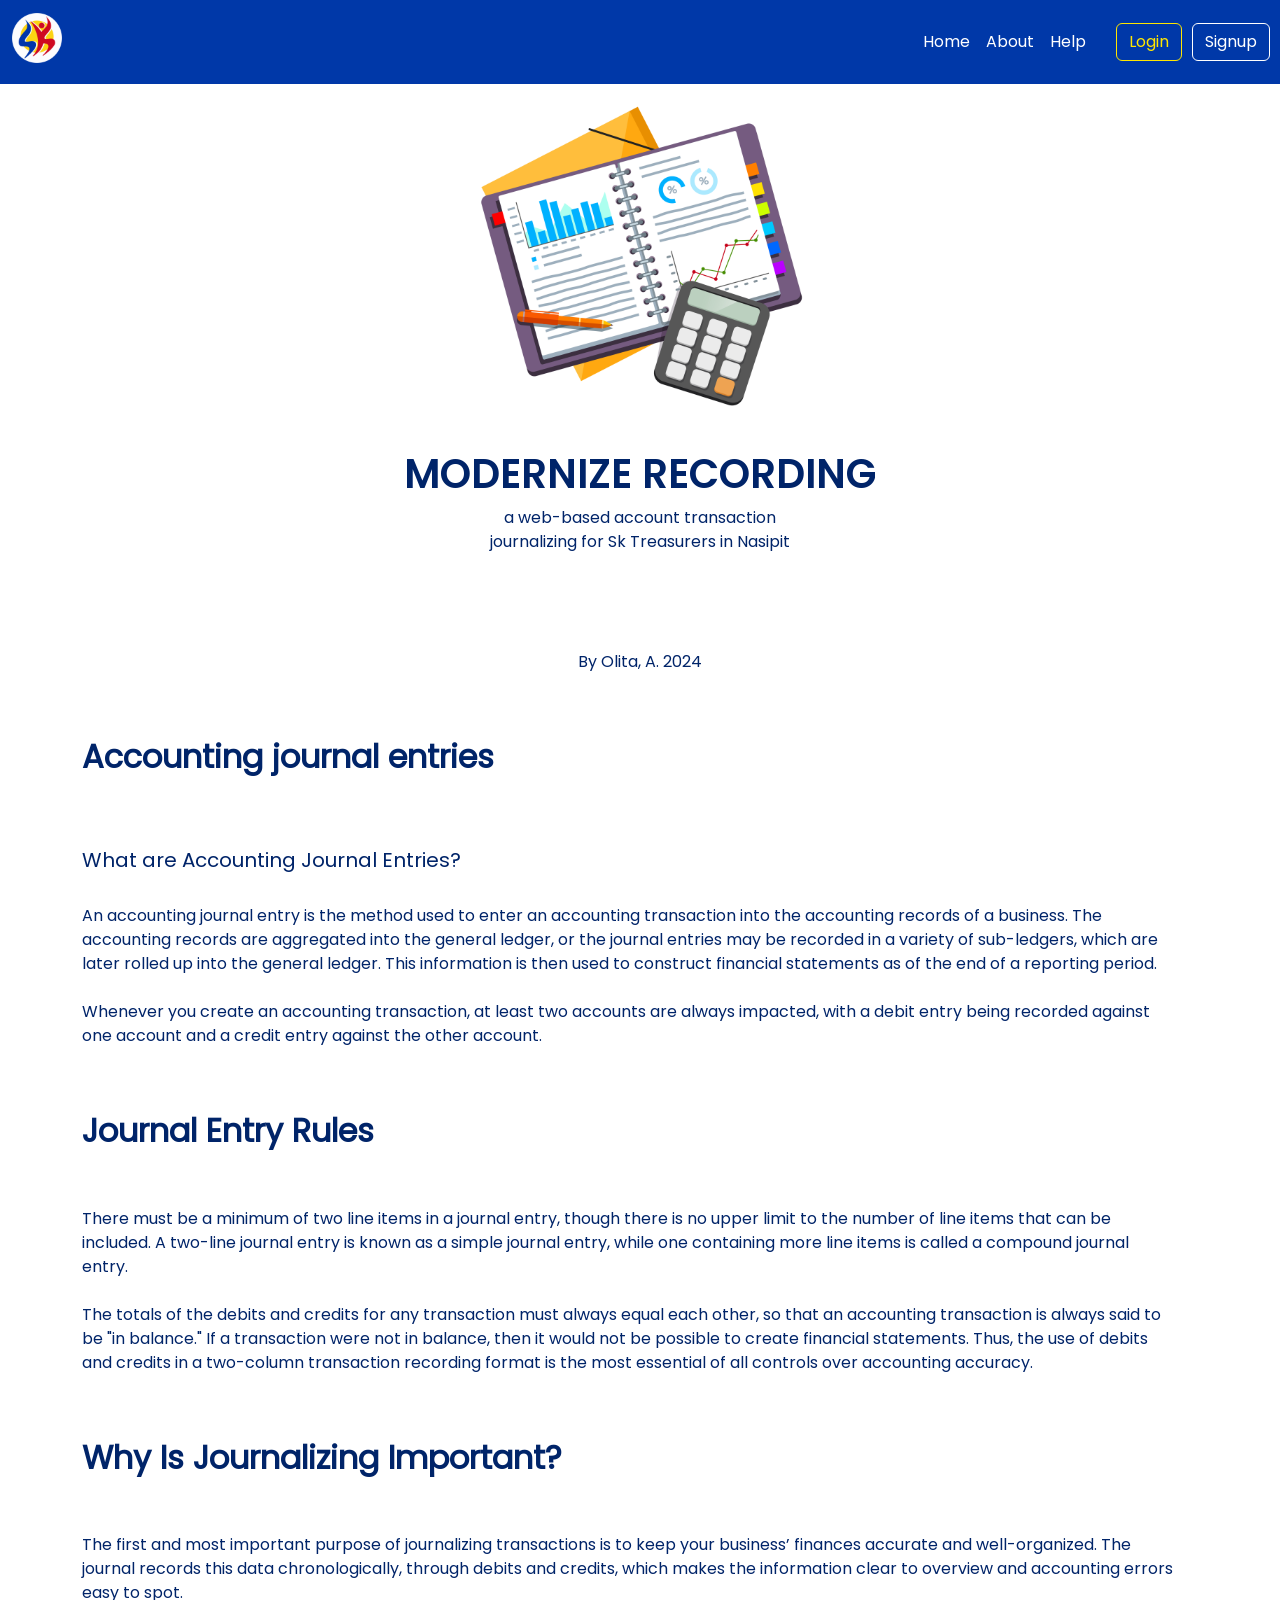
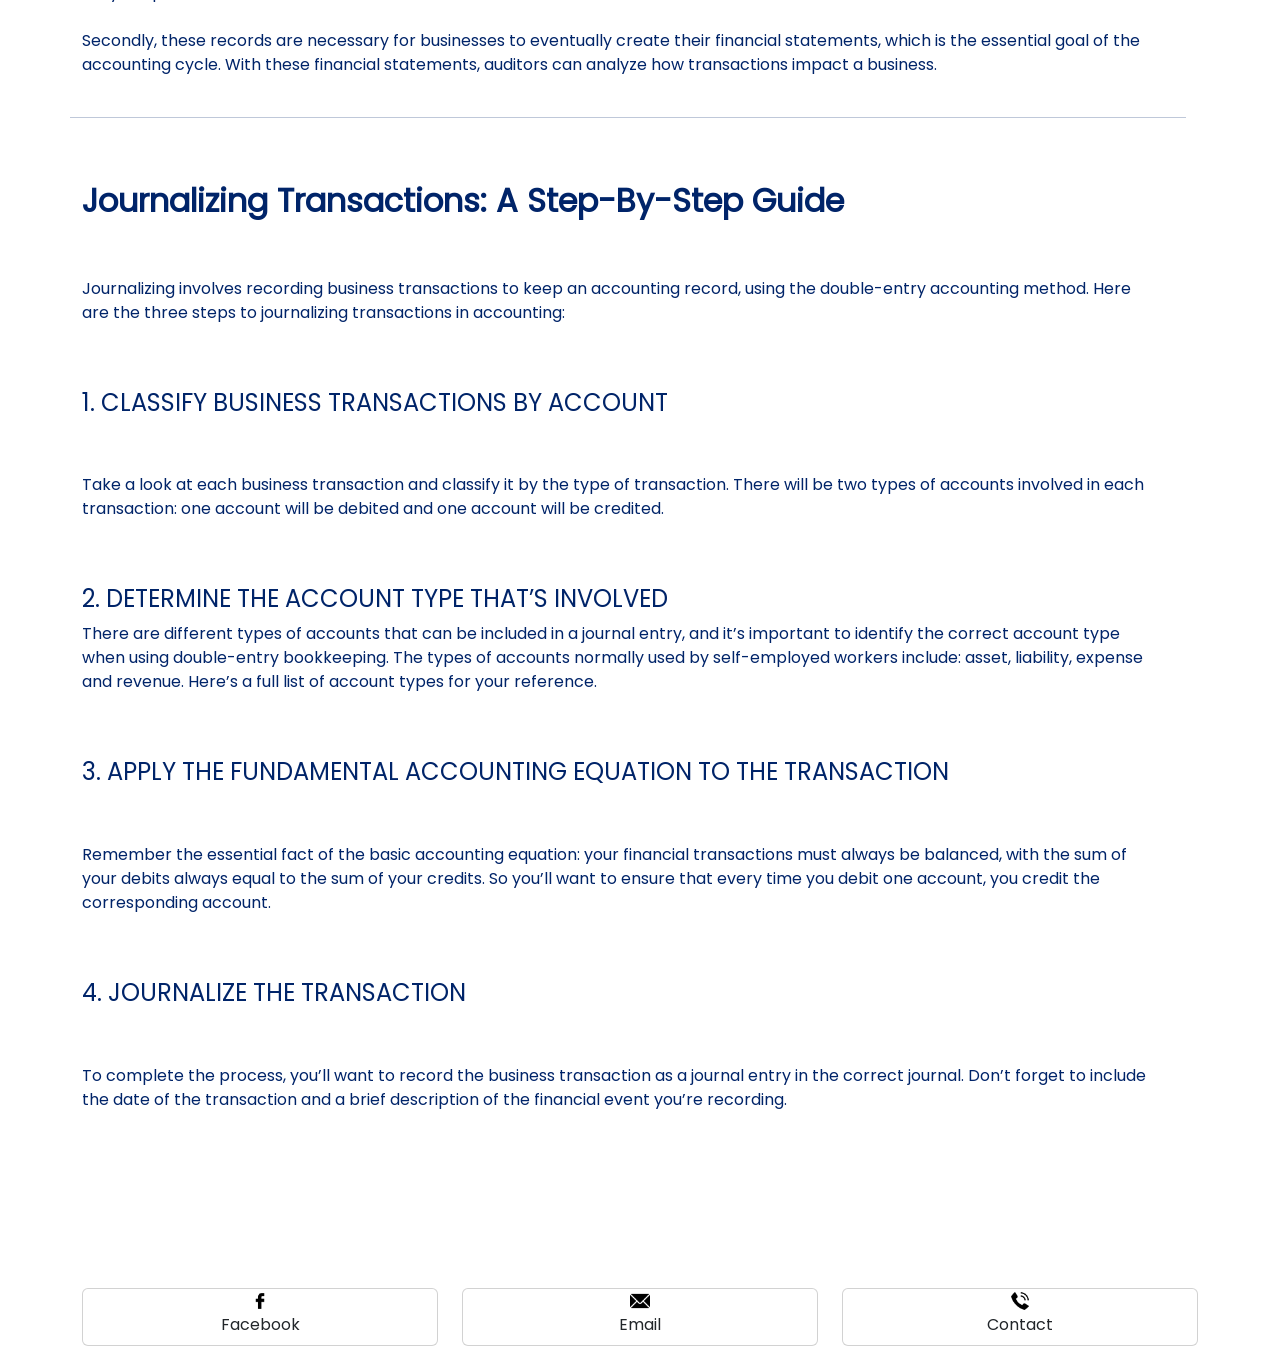
<file: index.html>
<!DOCTYPE html>
<html lang="en">
<head>
    <meta charset="UTF-8">
    <meta name="viewport" content="width=device-width, initial-scale=1.0">
    <title>MODERNIZE RECORDING</title>
    <link href="https://cdn.jsdelivr.net/npm/bootstrap@5.3.2/dist/css/bootstrap.min.css" rel="stylesheet" integrity="sha384-T3c6CoIi6uLrA9TneNEoa7RxnatzjcDSCmG1MXxSR1GAsXEV/Dwwykc2MPK8M2HN" crossorigin="anonymous">
    <script defer src="https://cdn.jsdelivr.net/npm/bootstrap@5.3.2/dist/js/bootstrap.bundle.min.js" integrity="sha384-C6RzsynM9kWDrMNeT87bh95OGNyZPhcTNXj1NW7RuBCsyN/o0jlpcV8Qyq46cDfL" crossorigin="anonymous"></script>
  
     <link rel="stylesheet" href="style.css">
    
</head>



<body>
   
    <nav class="navbar navbar-expand-sm">
        
        <div class="container-fluid">
            <a class="navbar-brand" href="#">
              <h6>
                <img src="images/sk-logo-3.png" alt="sk logo" height="50">
            </h6>
            </a>

            <div class="navbar-nav">
                <a class="nav-link" href="">Home</a>
                <a class="nav-link" href="#about">About</a>
                <a class="nav-link" href="#help">Help</a>
            </div>
        </div>

        <div class="buttons">
           <div class="btn1">
            <button class="btn">
                <a class="b1" href="https://artolita17.github.io/modernized-recording-loginpage/">Login</a>
            </button>
           </div>
            <button class="btn">
                <a class="b2" href="https://artolita17.github.io/modernized-recording-loginpage/">Signup</a>
            </button>
        </div>

    </nav>

    <div class="container">
        <div class="row">
            <div class="col-12 col-sm-12 col-md-12 col-lg-12">
                <div class="image">
                   <p> <img src="images/634.jpg" alt="bookkeepiing img" height="350"></p>
                </div>
            </div>
           <div class="web-title">
            <div class="col-12 col-sm-12 col-md-12 col-lg-12">
                <div class="title">
                    <h1 style="font-family: bld;">MODERNIZE RECORDING</h1>
                </div>
                <div class="second-title">
                   <p>a web-based account transaction<br>
                    journalizing
                 for Sk Treasurers in Nasipit
                <br>
            <br>
        <br>
    <br>
<br> By Olita, A. 2024 </p>
                </div>
                
            </div>
           </div>

    

           <div class="row" id="about">
            <div class="col mt-5">
               <h2><b>Accounting journal entries</b></h2>
               <br>
               <br>

                <p><h5>What are Accounting Journal Entries?</h5>
                <br>
                An accounting journal entry is the method used to enter an accounting transaction into the accounting records of a business. The accounting records are aggregated into the general ledger, or the journal entries may be recorded in a variety of sub-ledgers, which are later rolled up into the general ledger. This information is then used to construct financial statements as of the end of a reporting period.
            <br> <br>
            Whenever you create an accounting transaction, at least two accounts are always impacted, with a debit entry being recorded against one account and a credit entry against the other account.</p> <br>
            <br>

            <h2><b>Journal Entry Rules</b></h2><br>
            <br>
            <p>There must be a minimum of two line items in a journal entry, though there is no upper limit to the number of line items that can be included. A two-line journal entry is known as a simple journal entry, while one containing more line items is called a compound journal entry.
                <br>
            <br>
            The totals of the debits and credits for any transaction must always equal each other, so that an accounting transaction is always said to be "in balance." If a transaction were not in balance, then it would not be possible to create financial statements. Thus, the use of debits and credits in a two-column transaction recording format is the most essential of all controls over accounting accuracy. </p>
           
            <br>
            <br>
            <h2><b>Why Is Journalizing Important?</b></h2>
            <br>
            <br><p>The first and most important purpose of journalizing transactions is to keep your business’ finances accurate and well-organized. The journal records this data chronologically, through debits and credits, which makes the information clear to overview and accounting errors easy to spot.
                <br>
                <br>
                Secondly, these records are necessary for businesses to eventually create their financial statements, which is the essential goal of the accounting cycle. With these financial statements, auditors can analyze how transactions impact a business.
                <br>
                <br>
            </p>  
        </div>
        
        <hr class="divider">

        <div class="row" id="help">
            <div class="col">
                <br>
                <br>
                <h2><b>Journalizing Transactions: A Step-By-Step Guide</b></h2>
                <br>
                <br>
                <p>Journalizing involves recording business transactions to keep an accounting record, using the double-entry accounting method. Here are the three steps to journalizing transactions in accounting:</p>
                <br>
                <br> <h4>1. CLASSIFY BUSINESS TRANSACTIONS BY ACCOUNT</h4>
                <br>
                <br>
                <p>
                    Take a look at each business transaction and classify it by the type of transaction. There will be two types of accounts involved in each transaction: one account will be debited and one account will be credited.
                </p>
                <br>
                <br>
                <h4>2. DETERMINE THE ACCOUNT TYPE THAT’S INVOLVED</h4>
                <p>There are different types of accounts that can be included in a journal entry, and it’s important to identify the correct account type when using double-entry bookkeeping. The types of accounts normally used by self-employed workers include: asset, liability, expense and revenue. Here’s a full list of account types for your reference.</p>
                <br>
                <br>
                <h4>3. APPLY THE FUNDAMENTAL ACCOUNTING EQUATION TO THE TRANSACTION</h4>
                <br>
                <br>
                <p>
                    Remember the essential fact of the basic accounting equation: your financial transactions must always be balanced, with the sum of your debits always equal to the sum of your credits. So you’ll want to ensure that every time you debit one account, you credit the corresponding account.
                </p>
                <br>
                <br>
                <h4>4. JOURNALIZE THE TRANSACTION</h4>
                <br>
                <br>
                <p>To complete the process, you’ll want to record the business transaction as a journal entry in the correct journal. Don’t forget to include the date of the transaction and a brief description of the financial event you’re recording.</p>

            </div>
        </div>

           </div>

        </div>
        <div class="row">
            <div class="col-4 col-md-4 col-lg-4">
                <div class="contacts">
                    <div class="card">
                        <a class="card-icon" href="">
                            <img src="images/facebook.png" alt="fb icon" height="20">
                        </a>
                        <div class="card-title">
                            Facebook
                        </div>
                    </div>
                </div>
            </div>

            <div class="col-4 col-md-4 col-lg-4">
                <div class="contacts">
                    <div class="card">
                        <a class="card-icon" href=""><img src="images/email.png" alt="email icon" height="20">
                        </a>
                        <div class="card-title">
                           Email
                        </div>
                    </div>
                   
                </div>
               
            </div>
            <div class="col-4 col-md-4 col-lg-4">
                <div class="contacts">
                    <div class="card">
                        <a href=""><img src="images/telephone-call.png" alt="call icon" height="20"></a>
                        <div class="card-title">
                            Contact
                        </div>
                    </div>
                </div>
            </div>

        </div>

    </div>
    
    


    
</body>
</html>
</file>
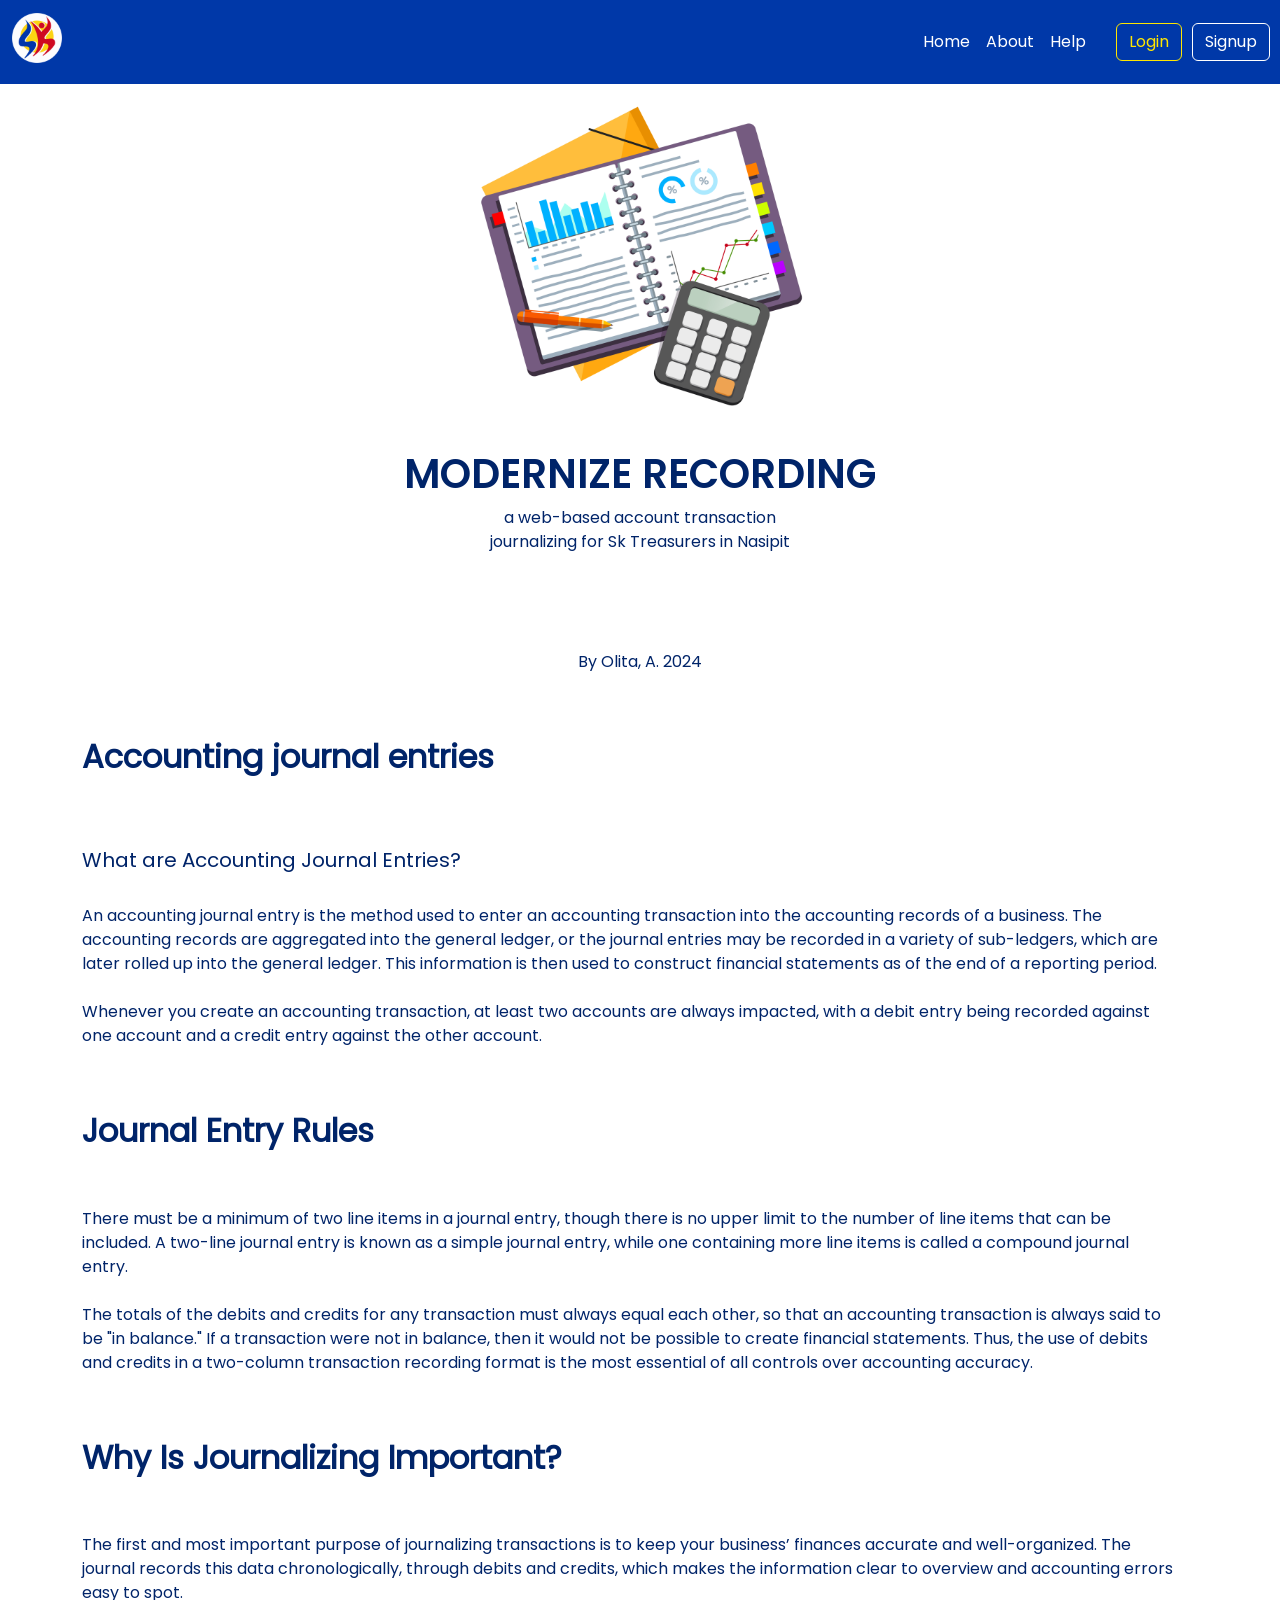
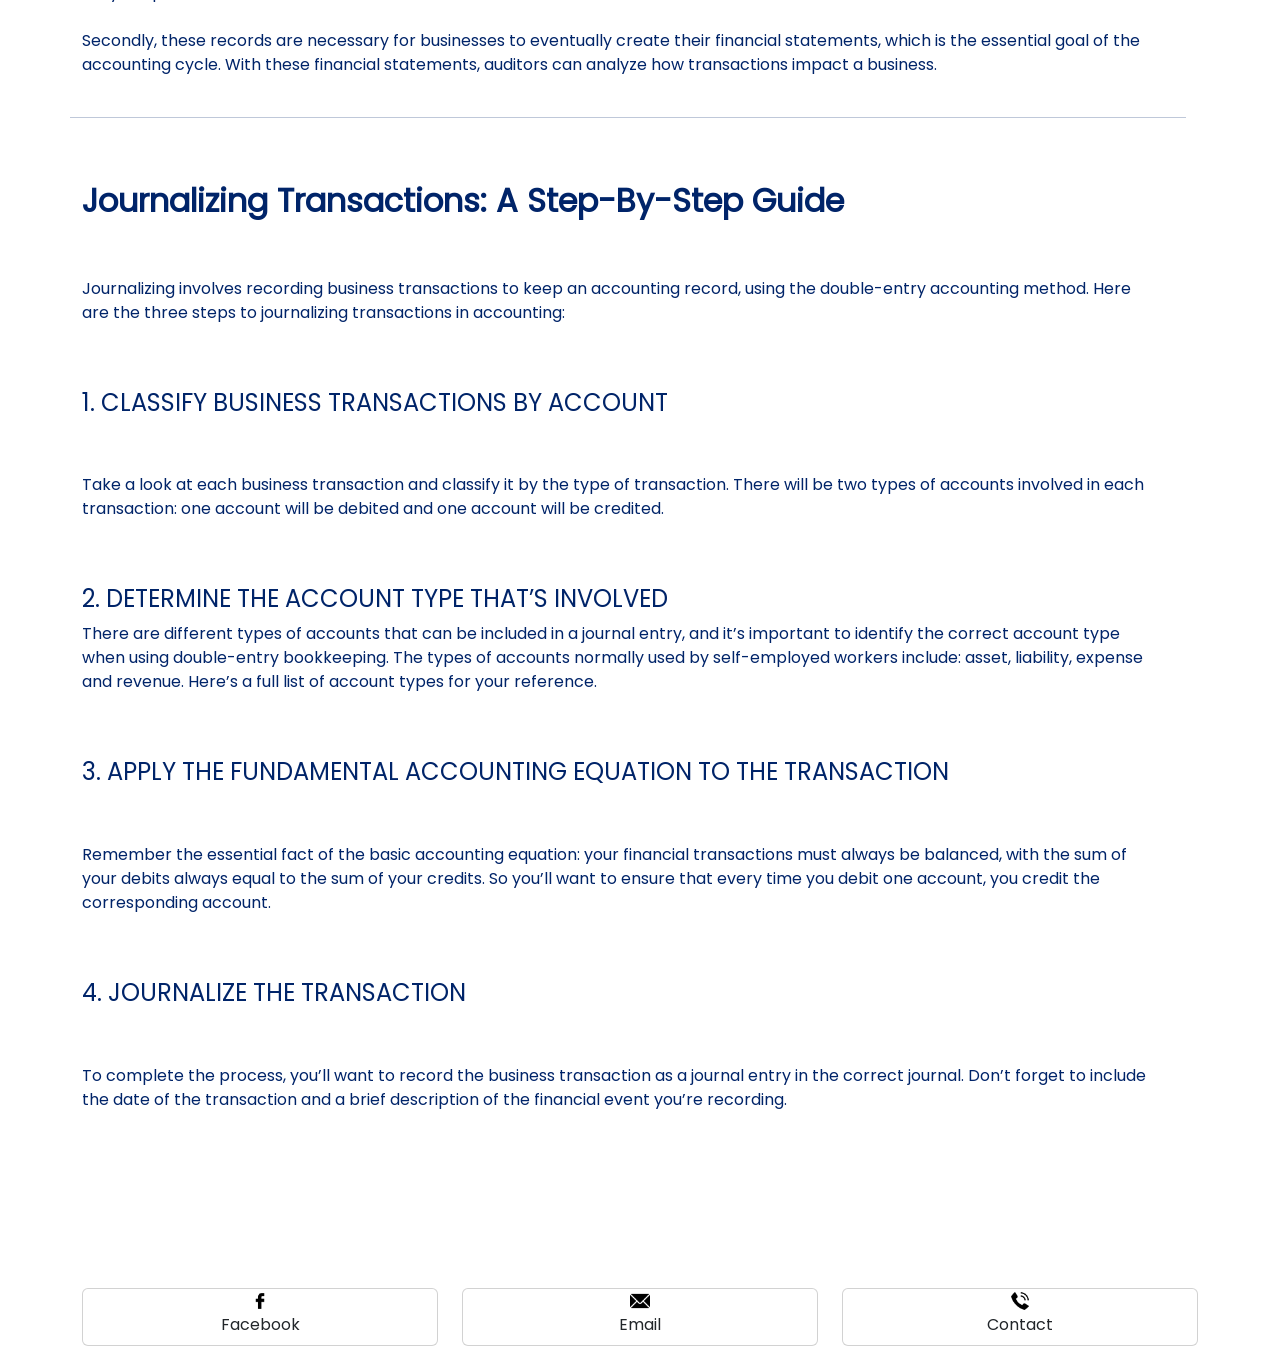
<file: landing page/index.html>
<!DOCTYPE html>
<html lang="en">
<head>
    <meta charset="UTF-8">
    <meta name="viewport" content="width=device-width, initial-scale=1.0">
    <title>Document</title>
    <link href="https://cdn.jsdelivr.net/npm/bootstrap@5.3.2/dist/css/bootstrap.min.css" rel="stylesheet" integrity="sha384-T3c6CoIi6uLrA9TneNEoa7RxnatzjcDSCmG1MXxSR1GAsXEV/Dwwykc2MPK8M2HN" crossorigin="anonymous">
    <script defer src="https://cdn.jsdelivr.net/npm/bootstrap@5.3.2/dist/js/bootstrap.bundle.min.js" integrity="sha384-C6RzsynM9kWDrMNeT87bh95OGNyZPhcTNXj1NW7RuBCsyN/o0jlpcV8Qyq46cDfL" crossorigin="anonymous"></script>
  
     <link rel="stylesheet" href="style.css">
    
</head>



<body>
   
    <nav class="navbar navbar-expand-sm">
        
        <div class="container-fluid">
            <a class="navbar-brand" href="#">
              <h6>
                <img src="images/sk-logo-3.png" alt="sk logo" height="50">
            </h6>
            </a>

            <div class="navbar-nav">
                <a class="nav-link" href="">Home</a>
                <a class="nav-link" href="#about">About</a>
                <a class="nav-link" href="#help">Help</a>
            </div>
        </div>

        <div class="buttons">
           <div class="btn1">
            <button class="btn">
                <a href="../login page/index.html">Login</a>
            </button>
           </div>
            <button class="btn">Signup</button>
        </div>

    </nav>

    <div class="container">
        <div class="row">
            <div class="col-12 col-sm-12 col-md-12 col-lg-12">
                <div class="image">
                   <p> <img src="images/634.jpg" alt="bookkeepiing img" height="350"></p>
                </div>
            </div>
           <div class="web-title">
            <div class="col-12 col-sm-12 col-md-12 col-lg-12">
                <div class="title">
                    <h1 style="font-family: bld;">MODERNIZE RECORDING</h1>
                </div>
                <div class="second-title">
                   <p>a web-based account transaction<br>
                    journalizing
                 for Sk Treasurers in Nasipit
                <br>
            <br>
        <br>
    <br>
<br> By Olita, A. 2024 </p>
                </div>
                
            </div>
           </div>

    

           <div class="row" id="about">
            <div class="col mt-5">
               <h2><b>Accounting journal entries</b></h2>
               <br>
               <br>

                <p><h5>What are Accounting Journal Entries?</h5>
                <br>
                An accounting journal entry is the method used to enter an accounting transaction into the accounting records of a business. The accounting records are aggregated into the general ledger, or the journal entries may be recorded in a variety of sub-ledgers, which are later rolled up into the general ledger. This information is then used to construct financial statements as of the end of a reporting period.
            <br> <br>
            Whenever you create an accounting transaction, at least two accounts are always impacted, with a debit entry being recorded against one account and a credit entry against the other account.</p> <br>
            <br>

            <h2><b>Journal Entry Rules</b></h2><br>
            <br>
            <p>There must be a minimum of two line items in a journal entry, though there is no upper limit to the number of line items that can be included. A two-line journal entry is known as a simple journal entry, while one containing more line items is called a compound journal entry.
                <br>
            <br>
            The totals of the debits and credits for any transaction must always equal each other, so that an accounting transaction is always said to be "in balance." If a transaction were not in balance, then it would not be possible to create financial statements. Thus, the use of debits and credits in a two-column transaction recording format is the most essential of all controls over accounting accuracy. </p>
           
            <br>
            <br>
            <h2><b>Why Is Journalizing Important?</b></h2>
            <br>
            <br><p>The first and most important purpose of journalizing transactions is to keep your business’ finances accurate and well-organized. The journal records this data chronologically, through debits and credits, which makes the information clear to overview and accounting errors easy to spot.
                <br>
                <br>
                Secondly, these records are necessary for businesses to eventually create their financial statements, which is the essential goal of the accounting cycle. With these financial statements, auditors can analyze how transactions impact a business.
                <br>
                <br>
            </p>  
        </div>
        
        <hr class="divider">

        <div class="row" id="help">
            <div class="col">
                <br>
                <br>
                <h2><b>Journalizing Transactions: A Step-By-Step Guide</b></h2>
                <br>
                <br>
                <p>Journalizing involves recording business transactions to keep an accounting record, using the double-entry accounting method. Here are the three steps to journalizing transactions in accounting:</p>
                <br>
                <br> <h4>1. CLASSIFY BUSINESS TRANSACTIONS BY ACCOUNT</h4>
                <br>
                <br>
                <p>
                    Take a look at each business transaction and classify it by the type of transaction. There will be two types of accounts involved in each transaction: one account will be debited and one account will be credited.
                </p>
                <br>
                <br>
                <h4>2. DETERMINE THE ACCOUNT TYPE THAT’S INVOLVED</h4>
                <p>There are different types of accounts that can be included in a journal entry, and it’s important to identify the correct account type when using double-entry bookkeeping. The types of accounts normally used by self-employed workers include: asset, liability, expense and revenue. Here’s a full list of account types for your reference.</p>
                <br>
                <br>
                <h4>3. APPLY THE FUNDAMENTAL ACCOUNTING EQUATION TO THE TRANSACTION</h4>
                <br>
                <br>
                <p>
                    Remember the essential fact of the basic accounting equation: your financial transactions must always be balanced, with the sum of your debits always equal to the sum of your credits. So you’ll want to ensure that every time you debit one account, you credit the corresponding account.
                </p>
                <br>
                <br>
                <h4>4. JOURNALIZE THE TRANSACTION</h4>
                <br>
                <br>
                <p>To complete the process, you’ll want to record the business transaction as a journal entry in the correct journal. Don’t forget to include the date of the transaction and a brief description of the financial event you’re recording.</p>

            </div>
        </div>

           </div>

        </div>
        <div class="row">
            <div class="col-4 col-md-4 col-lg-4">
                <div class="contacts">
                    <div class="card">
                        <a class="card-icon" href="">
                            <img src="images/facebook.png" alt="fb icon" height="20">
                        </a>
                        <div class="card-title">
                            Facebook
                        </div>
                    </div>
                </div>
            </div>

            <div class="col-4 col-md-4 col-lg-4">
                <div class="contacts">
                    <div class="card">
                        <a class="card-icon" href=""><img src="images/email.png" alt="email icon" height="20">
                        </a>
                        <div class="card-title">
                           Email
                        </div>
                    </div>
                   
                </div>
               
            </div>
            <div class="col-4 col-md-4 col-lg-4">
                <div class="contacts">
                    <div class="card">
                        <a href=""><img src="images/telephone-call.png" alt="call icon" height="20"></a>
                        <div class="card-title">
                            Contact
                        </div>
                    </div>
                </div>
            </div>

        </div>

    </div>
    
    


    
</body>
</html>
</file>
<file: style.css>
@font-face {
    font-family: 'cstm';
    src: url(fontfaces/Poppins-Regular.ttf);
}
@font-face {
    font-family: 'bld';
    src: url(fontfaces/Poppins-SemiBold.ttf);
}
body{
    font-family: cstm;
    color: #002469;
}
.navbar{
background-color: #0038A8;    
}

.buttons{
display: flex;
padding-left: 10px;
padding-right: 10px;

}
.btn{

border-color: white;
}
.btn .b2 {
    color: white;
}
.btn a{
    text-decoration: none;
    color: rgb(255, 230, 0) ;
}
.btn .b1:hover{
    background-color: rgb(255, 230, 0);
color: rgb(2, 2, 188);
transition: 0.5s ease;
}
.btn:hover{
background-color: white;
color: rgb(2, 2, 188);
transition: 0.5s ease;
}
.btn .b2:hover{
    background-color: rgb(255, 255, 255);
color: rgb(2, 2, 188);
transition: 0.5s ease;
}
.btn1 .btn{
border-color: rgb(255, 230, 0);
}
.btn1 .btn:hover{
background-color: rgb(255, 230, 0);
color: rgb(2, 2, 188);
transition: 0.5s ease;
}
.btn1 + .btn {
    margin-left: 10px;
}
h6{
color: white;
text-shadow: 5px 0px 10px darkblue;
}
.nav-link{
color: white;
}
.nav-link:hover{
background-color: darkblue;
color: rgb(255, 230, 0) ;
border-radius: 5px 15px;
transition: 0.5s ease;
}
@media (max-width: 576px) {
    .navbar-nav {
        flex-direction: row; 
    }

    .navbar-nav .nav-link {
        margin-right: 20px; 
    }

    .buttons {
        justify-content: center;
    }
}
.web-title{
  text-align: center;
  
 
  color: #002469;
    
}
.image{
    text-align: center;
}

.contacts{
    padding-top: 10rem;
    padding-bottom: 20px;
}
.card{
    text-align: center;
}
</file>
<file: landing page/style.css>
@font-face {
    font-family: 'cstm';
    src: url(fontfaces/Poppins-Regular.ttf);
}
@font-face {
    font-family: 'bld';
    src: url(fontfaces/Poppins-SemiBold.ttf);
}
body{
    font-family: cstm;
    color: #002469;
}
.navbar{
background-color: #0038A8;    
}

.buttons{
display: flex;
padding-left: 10px;
padding-right: 10px;

}
.btn{
color: white;
border-color: white;
}
.btn a{
    text-decoration: none;
    color: rgb(255, 230, 0) ;
}
.btn a:hover{
    background-color: rgb(255, 230, 0);
color: rgb(2, 2, 188);
transition: 0.5s ease;
}
.btn:hover{
background-color: white;
color: rgb(2, 2, 188);
transition: 0.5s ease;
}
.btn1 .btn{
border-color: rgb(255, 230, 0);
color: rgb(255, 230, 0) ;
}
.btn1 .btn:hover{
background-color: rgb(255, 230, 0);
color: rgb(2, 2, 188);
transition: 0.5s ease;
}
.btn1 + .btn {
    margin-left: 10px;
}
h6{
color: white;
text-shadow: 5px 0px 10px darkblue;
}
.nav-link{
color: white;
}
.nav-link:hover{
background-color: darkblue;
color: rgb(255, 230, 0) ;
border-radius: 5px 15px;
transition: 0.5s ease;
}
@media (max-width: 576px) {
    .navbar-nav {
        flex-direction: row; 
    }

    .navbar-nav .nav-link {
        margin-right: 20px; 
    }

    .buttons {
        justify-content: center;
    }
}
.web-title{
  text-align: center;
  
 
  color: #002469;
    
}
.image{
    text-align: center;
}

.contacts{
    padding-top: 10rem;
    padding-bottom: 20px;
}
.card{
    text-align: center;
}
</file>
